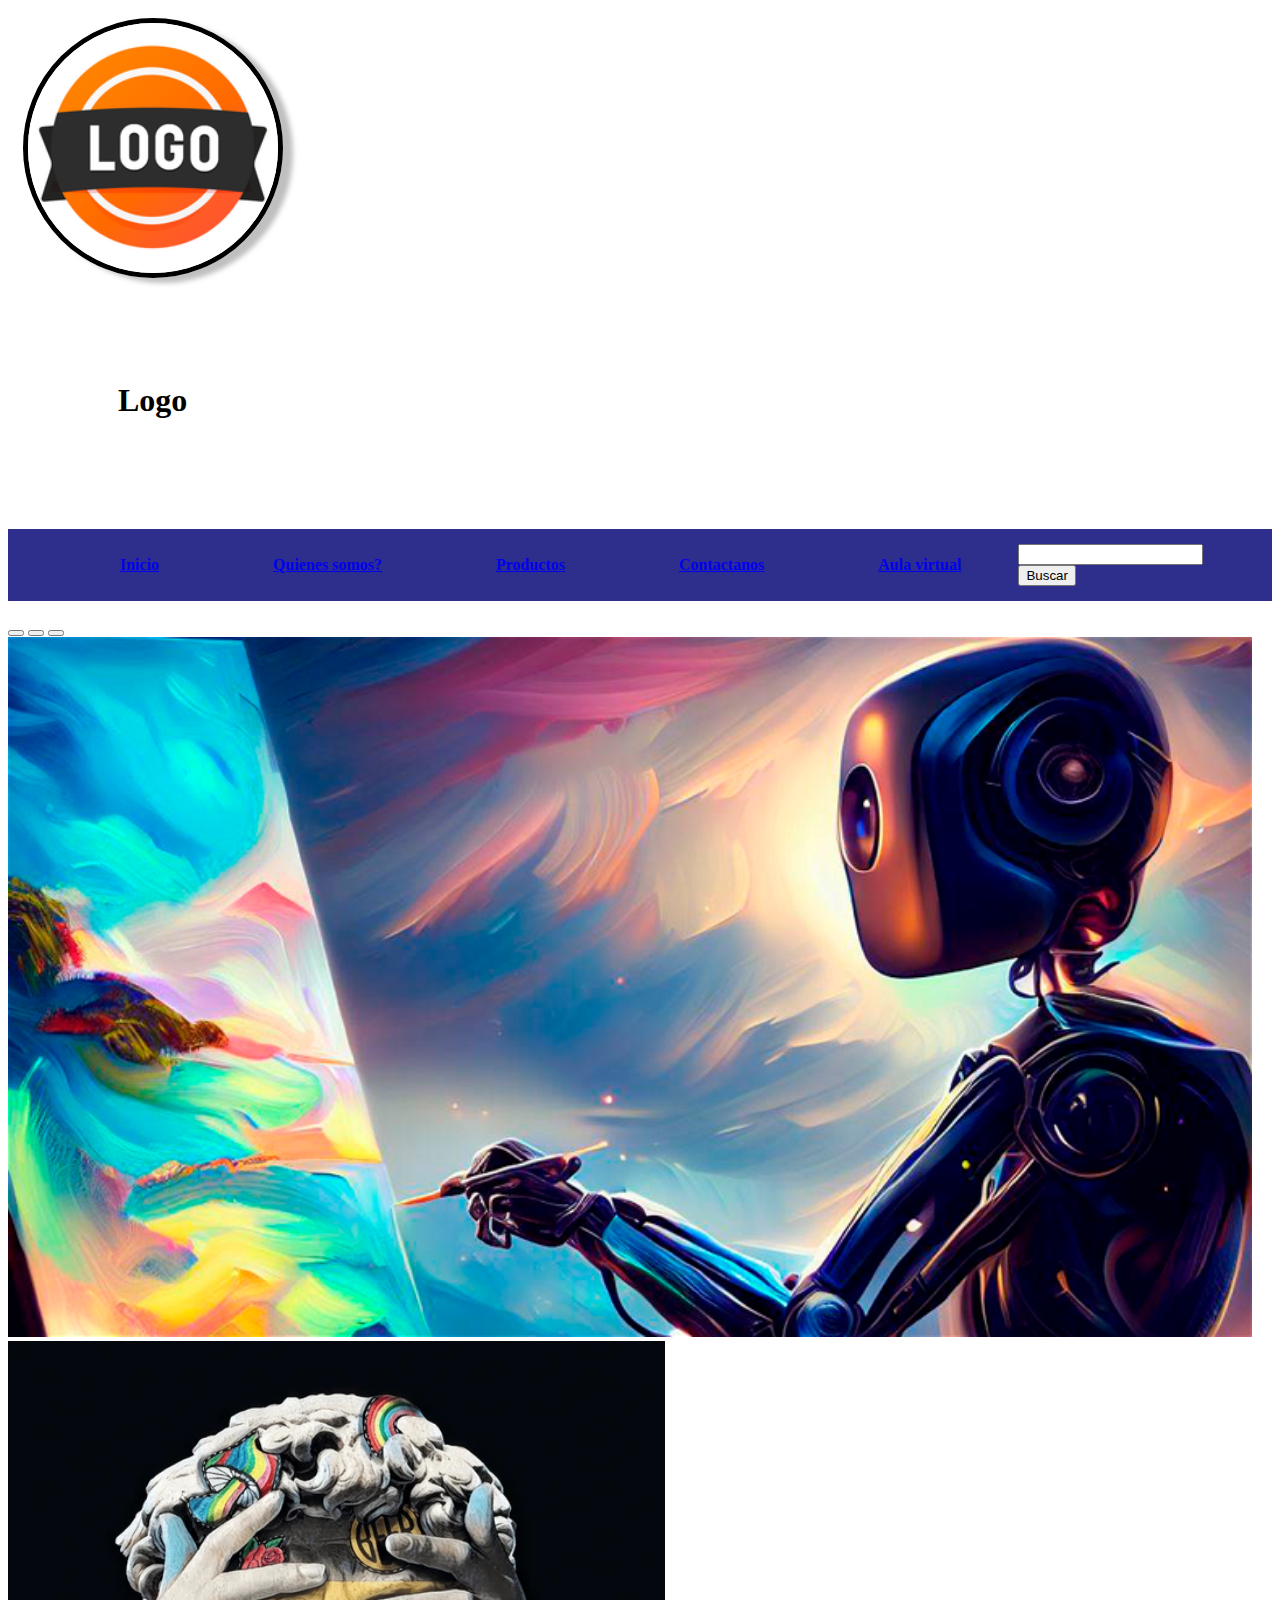
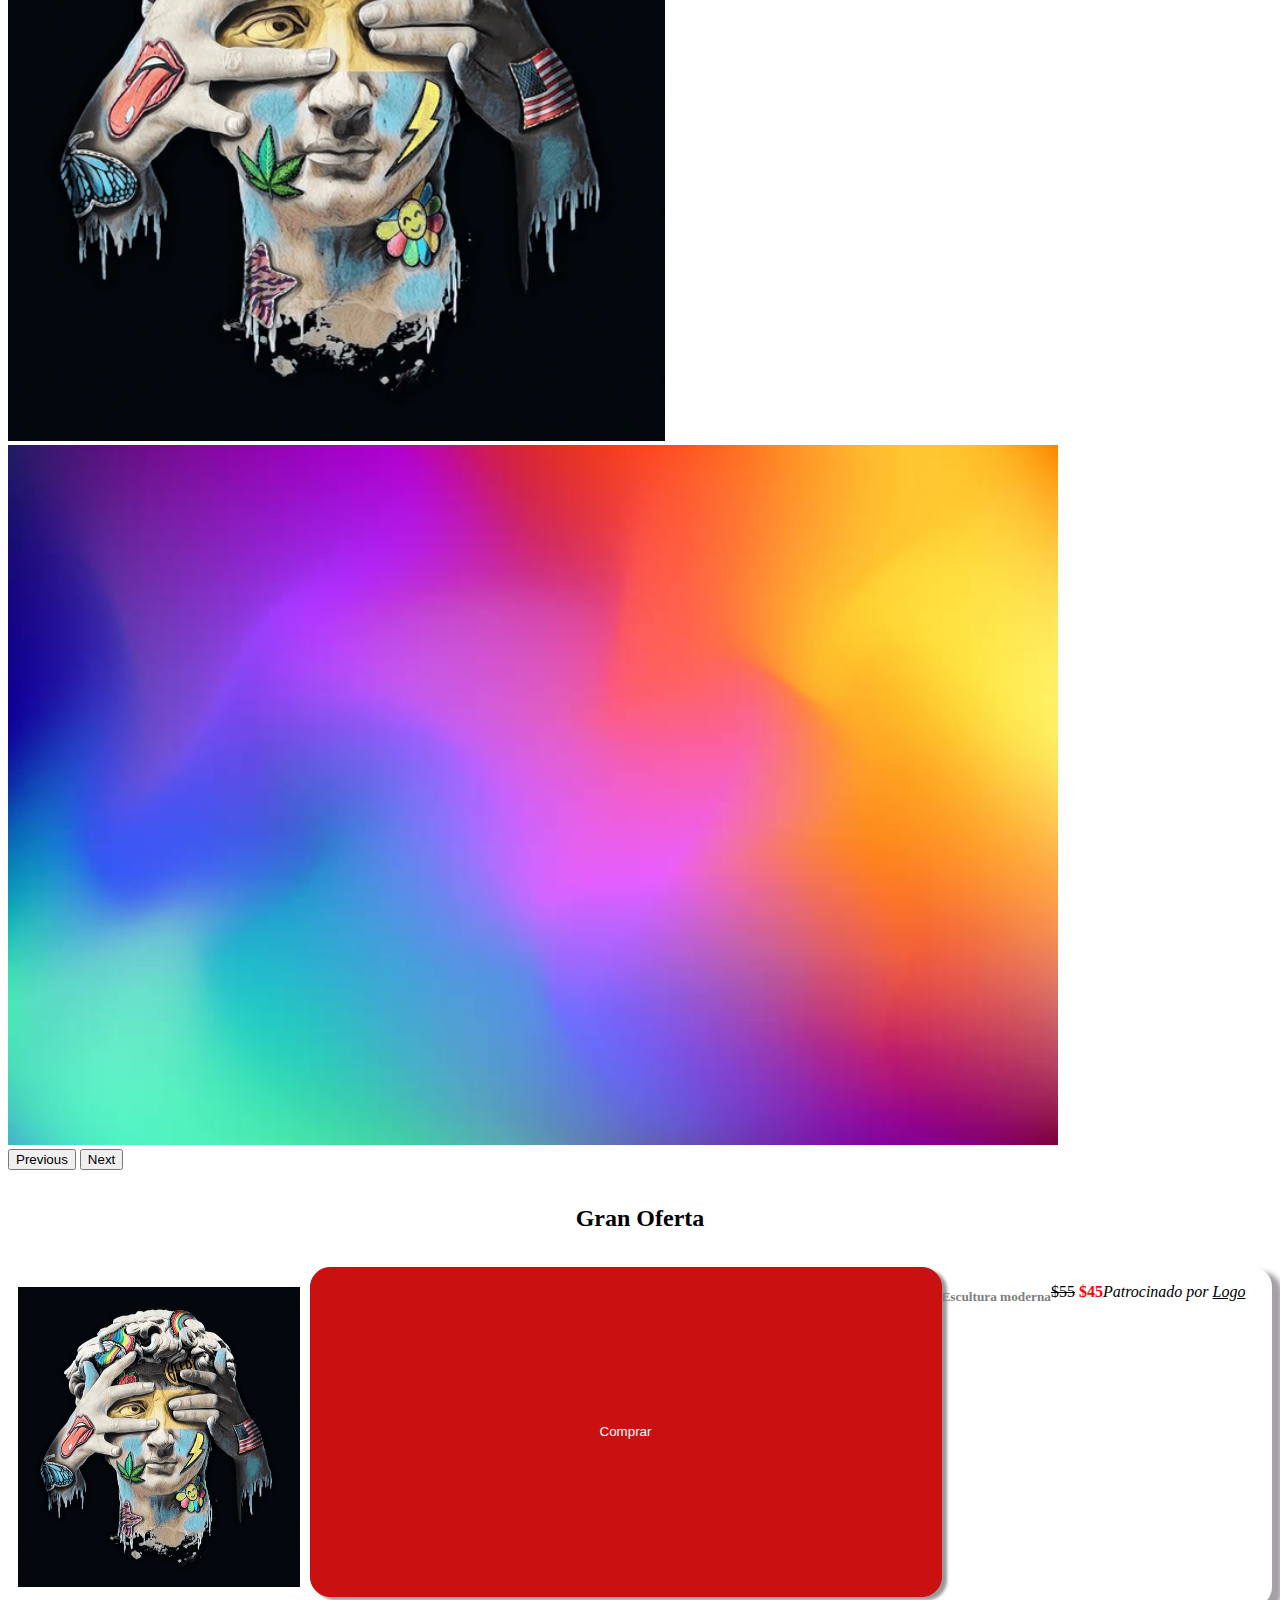
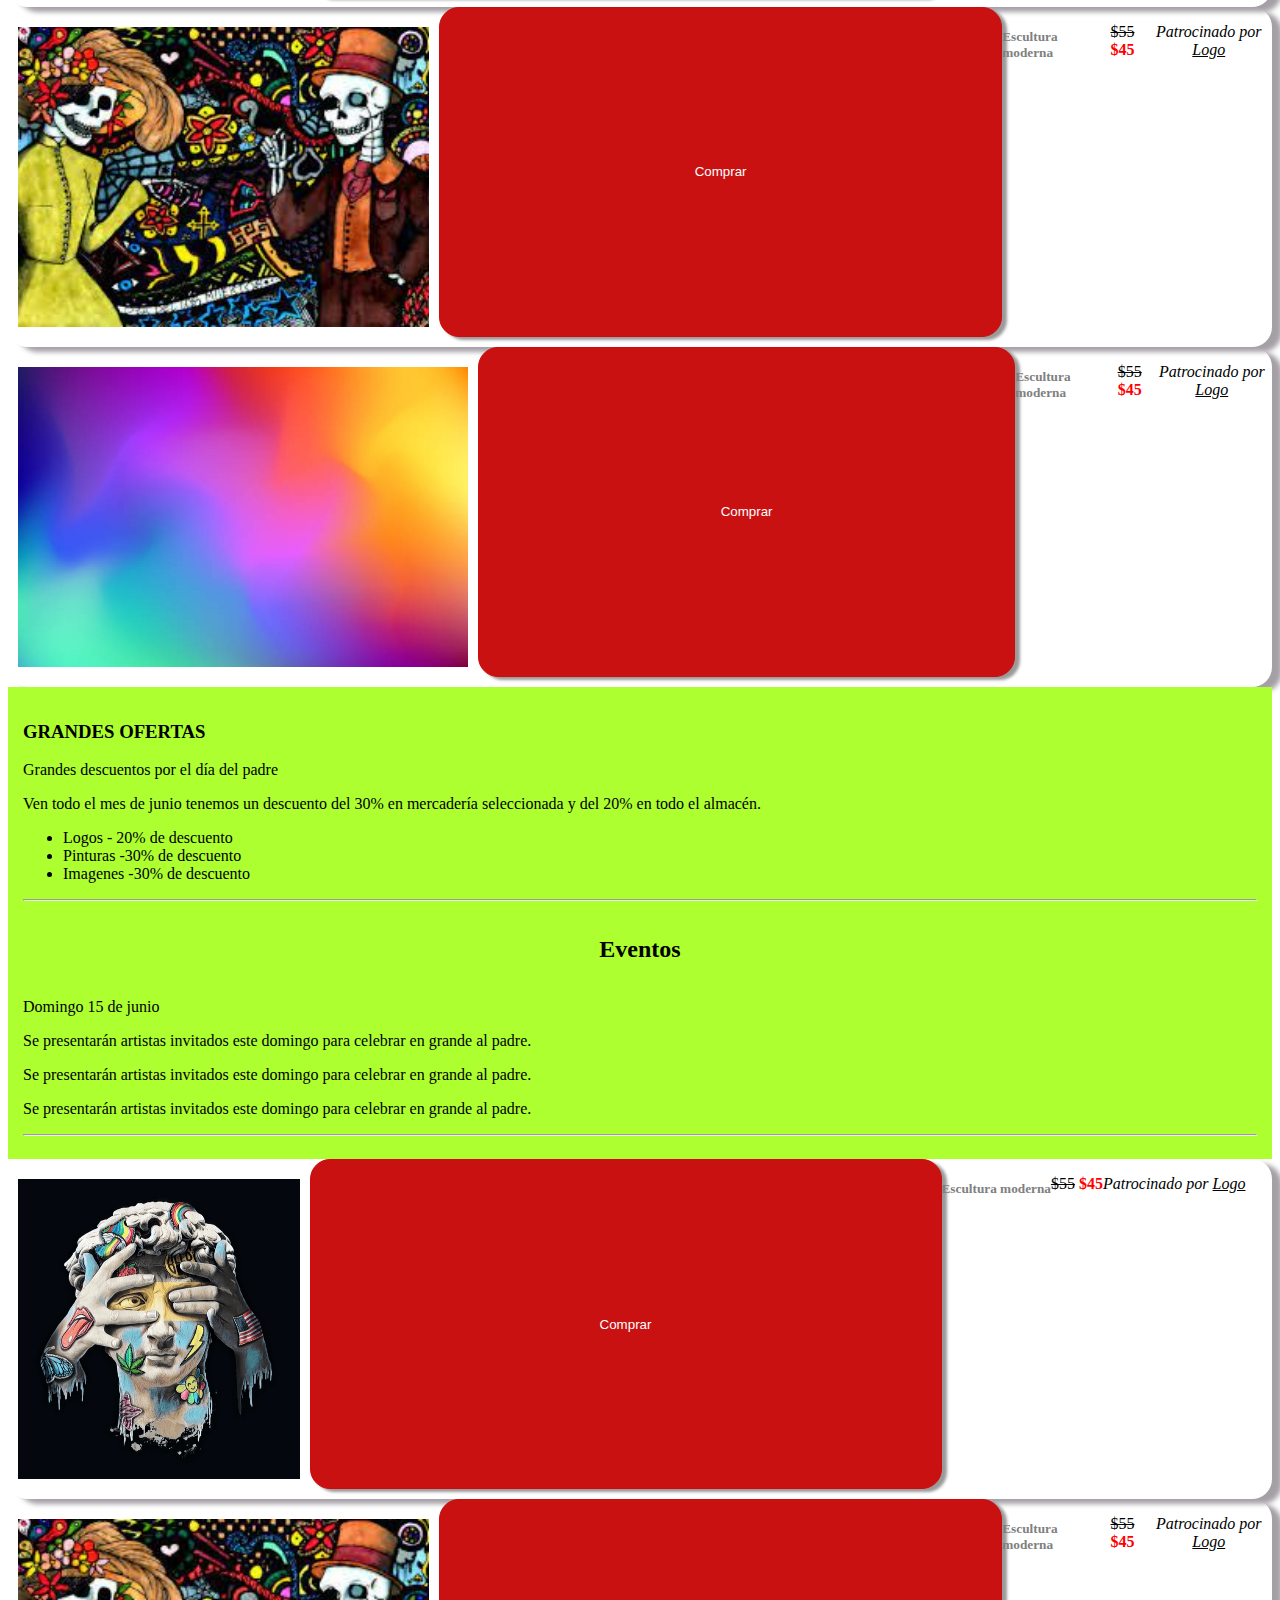
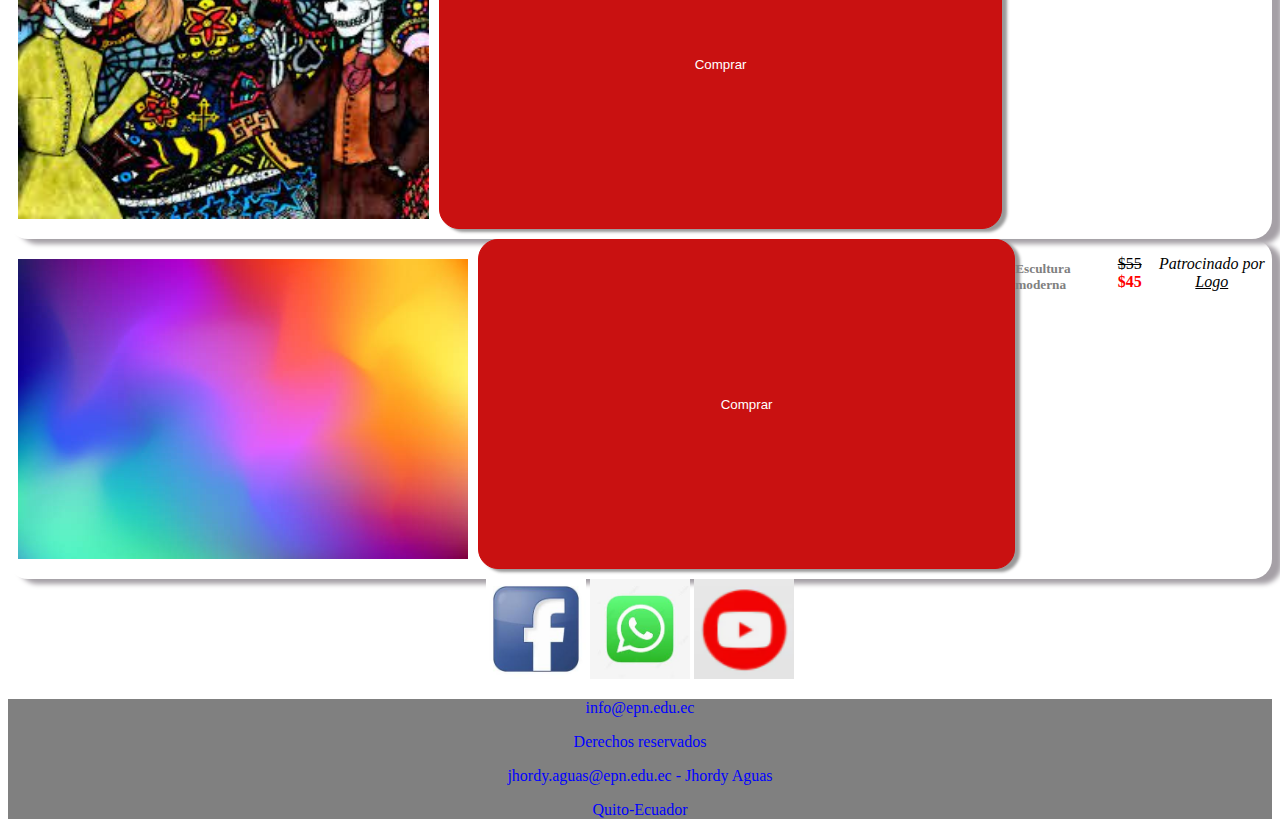
<file: e-commerce/index.html>
<!DOCTYPE html>
<html lang="en">

<head>
    <meta charset="UTF-8">
    <meta name="viewport" content="width=device-width, initial-scale=1.0">
    <title>Ejercicio1</title>
    <link rel="stylesheet" href="css/estilos.css">
    <script src="https://cdn.jsdelivr.net/npm/bootstrap@5.0.2/dist/js/bootstrap.bundle.min.js"
        integrity="sha384-MrcW6ZMFYlzcLA8Nl+NtUVF0sA7MsXsP1UyJoMp4YLEuNSfAP+JcXn/tWtIaxVXM"
        crossorigin="anonymous"></script>
    <link href="https://cdn.jsdelivr.net/npm/bootstrap@5.0.2/dist/css/bootstrap.min.css" rel="stylesheet"
        integrity="sha384-EVSTQN3/azprG1Anm3QDgpJLIm9Nao0Yz1ztcQTwFspd3yD65VohhpuuCOmLASjC" crossorigin="anonymous">
</head>

<body>
    <header>
        <div class="row cabecera">
            <div class="col col-md-4">
                <img class="logo" src="img/logo.png" alt="logo">
            </div>
            <div class="col col-md-8">
                <h1>Logo</h1>
            </div>
        </div>
    </header>
    <nav >
        <ul class="redirects">
            <li ><a href="#">Inicio</a></li>
            <li ><a href="quienes-somos.html">Quienes somos?</a></li>
            <li ><a href="productos.html">Productos</a></li>
            <li ><a href="contactanos.html">Contactanos</a></li>
            <li ><a href="https://aulasvirtuales.epn.edu.ec/course/view.php?id=52783">Aula virtual</a></li>
        </ul>
        <div >
            <input>
            <button> Buscar </button>
        </div>
    </nav>
    <br>
    <div class="container">
        <main>
            <div class="row">
                <div id="carouselExampleIndicators" class="carousel slide" data-bs-ride="carousel">
                    <div class="carousel-indicators">
                        <button type="button" data-bs-target="#carouselExampleIndicators" data-bs-slide-to="0"
                            class="active" aria-current="true" aria-label="Slide 1"></button>
                        <button type="button" data-bs-target="#carouselExampleIndicators" data-bs-slide-to="1"
                            aria-label="Slide 2"></button>
                        <button type="button" data-bs-target="#carouselExampleIndicators" data-bs-slide-to="2"
                            aria-label="Slide 3"></button>
                    </div>
                    <div class="carousel-inner">
                        <div class="carousel-item active">
                            <img src="img/img1.png" class="d-block w-100" alt="...">
                        </div>
                        <div class="carousel-item">
                            <img src="img/img4.webp" class="d-block w-100" alt="...">
                        </div>
                        <div class="carousel-item">
                            <img src="img/img6.jpg" class="d-block w-100" alt="...">
                        </div>
                    </div>
                    <button class="carousel-control-prev" type="button" data-bs-target="#carouselExampleIndicators"
                        data-bs-slide="prev">
                        <span class="carousel-control-prev-icon" aria-hidden="true"></span>
                        <span class="visually-hidden">Previous</span>
                    </button>
                    <button class="carousel-control-next" type="button" data-bs-target="#carouselExampleIndicators"
                        data-bs-slide="next">
                        <span class="carousel-control-next-icon" aria-hidden="true"></span>
                        <span class="visually-hidden">Next</span>
                    </button>
                </div>
            </div>
            <h2>Gran Oferta</h2>
            <div class="row">
                <div class="col col-md-9">
                    <div class="row productos">
                        <div class="card col-md-4">
                            <img class="img-back" src="img/img4.webp" alt="">
                            <button type="button" class="btn-oferta">Comprar</button>
                            <h5 style="color: gray;">Escultura moderna</h5>
                            <p><strike>$55</strike> <b style="color: red;">$45</b> </p>
                            <p><i>Patrocinado por <u>Logo</u></i></p>
                        </div>
                        <div class="card col-md-4">
                            <img class="img-back" src="img/img5.jpg" alt="">
                            <button type="button" class="btn-oferta">Comprar</button>
                            <h5 style="color: gray;">Escultura moderna</h5>
                            <p><strike>$55</strike> <b style="color: red;">$45</b> </p>
                            <p><i>Patrocinado por <u>Logo</u></i></p>
                        </div>
                        <div class="card col-md-4">
                            <img class="img-back" src="img/img6.jpg" alt="">
                            <button type="button" class="btn-oferta">Comprar</button>
                            <h5 style="color: gray;">Escultura moderna</h5>
                            <p><strike>$55</strike> <b style="color: red;">$45</b> </p>
                            <p><i>Patrocinado por <u>Logo</u></i></p>
                        </div>
                    </div>
                </div>

                <div class="col">
                    <article>
                        <h3>GRANDES OFERTAS</h3>
                        <p>Grandes descuentos por el día del padre</p>
                        <p>Ven todo el mes de junio tenemos un descuento del 30% en mercadería seleccionada y del 20% en todo el almacén.</p>
                        
                        <ul>
                            <li>Logos - 20% de descuento</li>
                            <li>Pinturas -30% de descuento</li>
                            <li>Imagenes -30% de descuento</li>
                        </ul>
                        <hr>
                        <h2>Eventos</h2>
                        <p>Domingo 15 de junio</p>
                        <p>Se presentarán artistas invitados este domingo para celebrar en grande al padre.</p>
                        <p>Se presentarán artistas invitados este domingo para celebrar en grande al padre.</p>
                        <p>Se presentarán artistas invitados este domingo para celebrar en grande al padre.</p>
                        <hr>
                    </article>
                </div>

                <div class="col col-md-9">
                    <div class="row productos">
                        <div class="card col-md-4">
                            <img class="img-back" src="img/img4.webp" alt="">
                            <button type="button" class="btn-oferta">Comprar</button>
                            <h5 style="color: gray;">Escultura moderna</h5>
                            <p><strike>$55</strike> <b style="color: red;">$45</b> </p>
                            <p><i>Patrocinado por <u>Logo</u></i></p>
                        </div>
                        <div class="card col-md-4">
                            <img class="img-back" src="img/img5.jpg" alt="">
                            <button type="button" class="btn-oferta">Comprar</button>
                            <h5 style="color: gray;">Escultura moderna</h5>
                            <p><strike>$55</strike> <b style="color: red;">$45</b> </p>
                            <p><i>Patrocinado por <u>Logo</u></i></p>
                        </div>
                        <div class="card col-md-4">
                            <img class="img-back" src="img/img6.jpg" alt="">
                            <button type="button" class="btn-oferta">Comprar</button>
                            <h5 style="color: gray;">Escultura moderna</h5>
                            <p><strike>$55</strike> <b style="color: red;">$45</b> </p>
                            <p><i>Patrocinado por <u>Logo</u></i></p>
                        </div>
                    </div>
                </div>
            </div>

            <div class="row">
                <center>
                    <a href="https://www.facebook.com/" target="_blank"><img src="img/face.jpeg" alt="facebook" class="redes"></a>
                    <a href="" target="_blank" ><img src="img/whatsapp.jpeg" alt="whatsapp" class="redes"></a>
                    <a href="https://www.youtube.com/" target="_blank"><img src="img/youtube.png" alt="youtube" class="redes"></a>
                </center>
            </div>
        </main>
    </div>
    <footer>
        <p>info@epn.edu.ec</p>
        <p>Derechos reservados</p>
        <p>jhordy.aguas@epn.edu.ec - Jhordy Aguas</p>
        <p>Quito-Ecuador</p>
    </footer>
</body>

</html>
</file>
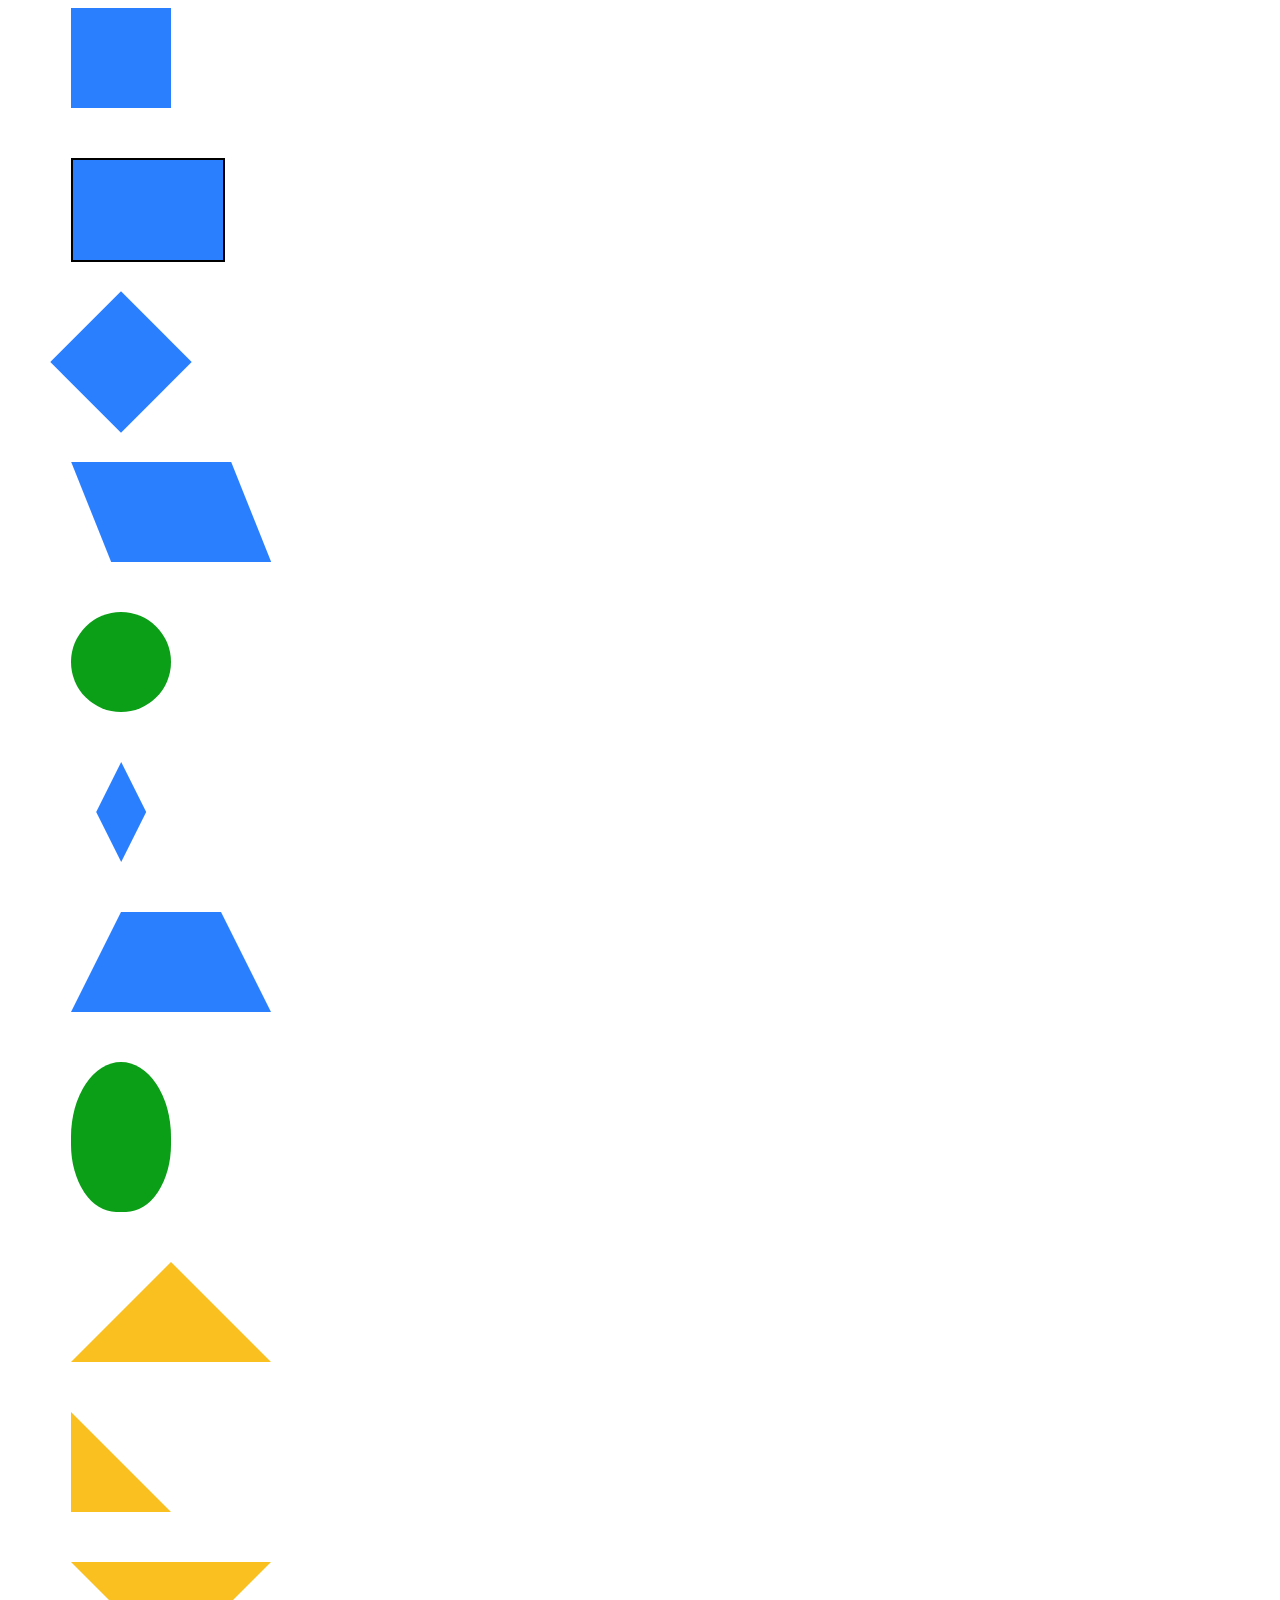
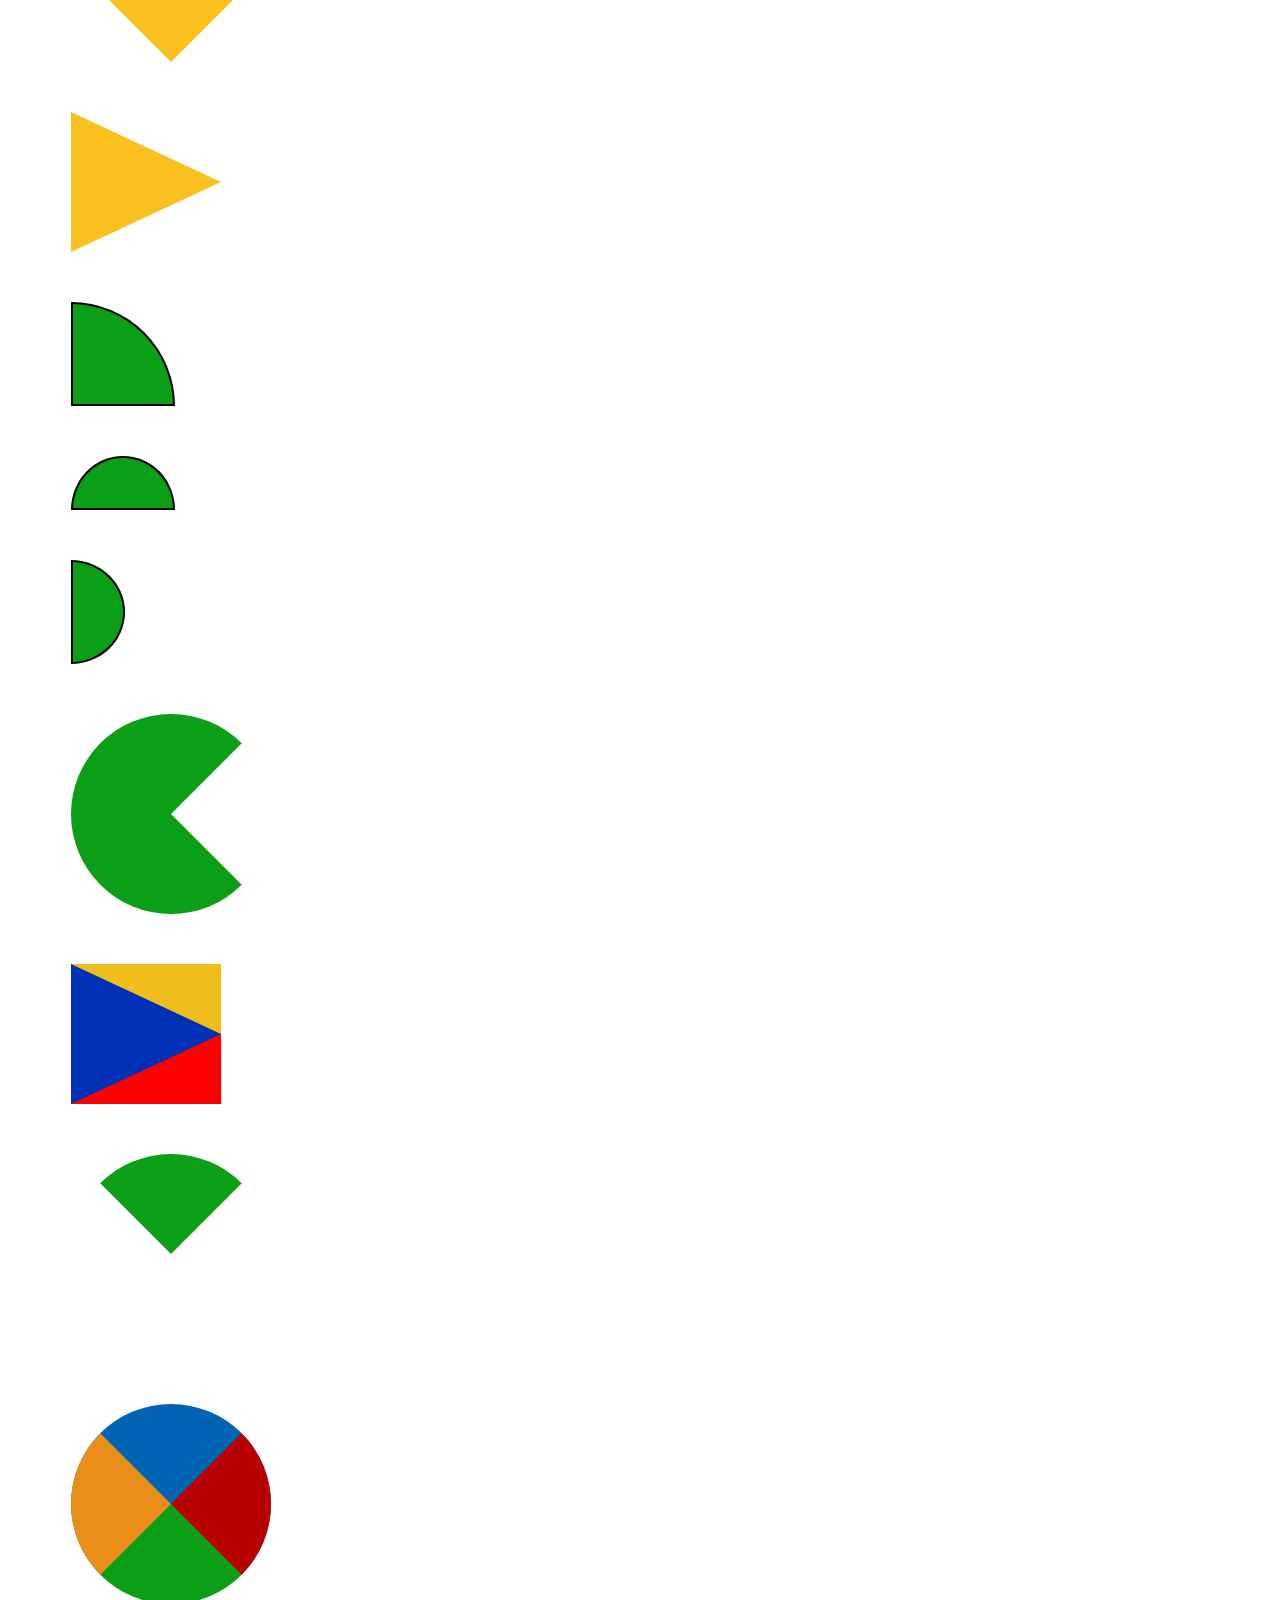
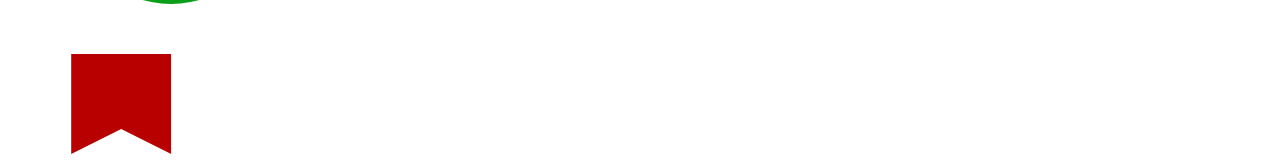
<file: Figuras/index.html>
<!DOCTYPE html>
<html lang="es">
<head>
    <meta charset="UTF-8">
    <meta name="viewport" content="width=device-width, initial-scale=1.0">
    <title>Figuras de la cuadrícula</title>
    <link rel="stylesheet" href="style.css">
</head>
<body>
    <div class="container">
        <div class="figura1"></div>
        <div class="figura2"></div>
        <div class="figura3"></div>
        <div class="figura4"></div>
        <div class="figura5"></div>
        <div class="figura6"></div>
        <div class="figura7"></div>
        <div class="figura8"></div>
        <div class="figura9"></div>
        <div class="figura10"></div>
        <div class="figura11"></div>
        <div class="figura12"></div>
        <div class="figura13"></div>
        <div class="figura14"></div>
        <div class="figura15"></div>
        <div class="figura16"></div>
        <div class="figura17"></div>
        <div class="figura18"></div>
        <div class="figura19"></div>
        <div class="figura20"></div>
    </div>
</body>
</html>
</file>
<file: e-commerce/css/estilos.css>
body{
    overflow-x: hidden;
}

.cabecera{
    display: inline-block;
    padding: 10px;
    text-align: center;
}
h1{
    padding: 100px ;
    margin: 0 !important;
}
.logo{
    border: 5px solid black;
    border-radius:100% ;
    object-fit: cover;
    width: 250px;
    height: 250px ;
    box-shadow: 10px 5px 5px rgba(128, 128, 128, 0.5);
}

nav{
    background: rgba(8, 8, 121, 0.849);
    display: flex;
    flex-direction: row;
    align-items: center;
    justify-content: space-around;
    padding: 15px;
    font-weight: 700;
}
.redirects{
    display: flex;
    flex-direction: row;
    width: 80%;
    margin: auto;
    list-style: none;
    justify-content: space-around;
}

.carousel-item > img {
    object-fit: cover;
    height: 700px;
}



.productos>.col>img{
    object-fit: fill;
    height: 400px;
}

article{
    background: greenyellow;
}

footer{
    background: gray;
    text-align: center;
    color: blue;
}
h2{
    text-align: center;
    padding: 15px;
}



.card{
    display: flex;
    justify-items: center;
    border-radius: 20px;
    overflow: hidden;
    box-shadow: 10px 5px 5px #a5a0a6;
}
.img-back {
    height: 300px;
    margin: 20px 10px 20px 10px;
    object-fit: fill
}
.card p{
    text-align: center;
}

.card p:nth-child(1){
    color: grey;
    margin-top: -20px;
    font-size: 20px;
}
article{
    padding: 15px
}
.btn-oferta{
    background-color: rgb(201, 17, 17);
    border: 1px solid rgb(207, 12, 12);
    border-radius: 20px;
    padding: 10px;
    margin-bottom: 10px;
    width: 50%;
    color: white;
    box-shadow: 5px 3px 3px rgba(7, 7, 7, 0.409);
    
}
.redes{
    width: 100px;
    height: 100px;
}
</file>
<file: Figuras/style.css>
.container {
  padding-left: 5%;
  display: flex;
  gap: 50px;
  flex-direction: column;
}
.figura1 {
  width: 100px;
  height: 100px;
  background: rgba(0, 102, 255, 0.836);
}
.figura2 {
  width: 150px;
  height: 100px;
  background: rgba(0, 102, 255, 0.836);
  border: 2px solid black;
}
.figura3 {
  width: 100px;
  height: 100px;
  background: rgba(0, 102, 255, 0.836);
  rotate: 45deg;
}
.figura4 {
  width: 200px;
  height: 100px;
  background-color: rgba(0, 102, 255, 0.836);
  clip-path: polygon(0% 0%, 80% 0%, 100% 100%, 20% 100%);
}
.figura5 {
  width: 100px;
  height: 100px;
  background: rgb(11, 158, 23);
  border-radius: 100%;
}
.figura6 {
  width: 100px;
  height: 100px;
  background: rgba(0, 102, 255, 0.836);
  clip-path: polygon(25% 50%, 50% 100%, 75% 50%, 50% 0%);
}
.figura7 {
  width: 100px;
  border-left: 50px solid transparent;
  border-right: 50px solid transparent;
  border-bottom: 100px solid rgba(0, 102, 255, 0.836);
}
.figura8 {
  width: 100px;
  height: 150px;
  background: rgb(11, 158, 23);
  border-radius: 100% 100% 90% 90%;
}
.figura9 {
  width: 0px;
  border-left: 100px solid transparent;
  border-right: 100px solid transparent;
  border-bottom: 100px solid rgb(250, 192, 31);
}
.figura10 {
  width: 0px;
  border-left: 0px solid transparent;
  border-right: 100px solid transparent;
  border-bottom: 100px solid rgb(250, 192, 31);
}
.figura11 {
  width: 0px;
  border-left: 100px solid transparent;
  border-right: 100px solid transparent;
  border-top: 100px solid rgb(250, 192, 31);
}
.figura12 {
  width: 0px;
  border-left: 150px solid rgb(250, 192, 31);
  border-bottom: 70px solid transparent;
  border-top: 70px solid transparent;
}
.figura13 {
  width: 100px;
  height: 100px;
  background: rgb(11, 158, 23);
  border: 2px solid black;
  border-radius: 0% 100% 0% 0%;
}
.figura14 {
  width: 100px;
  height: 50px;
  background: rgb(11, 158, 23);
  border: 2px solid black;
  border-radius: 50% 50% 50% 50% / 100% 100% 0% 0%;
}
.figura15 {
  width: 50px;
  height: 100px;
  background: rgb(11, 158, 23);
  border: 2px solid black;
  border-radius: 0% 100% 100% 0% / 100% 50% 50% 0%;
}
.figura16 {
  width: 0px;
  height: 0px;
  background-color: rgb(11, 158, 23);
  border-radius: 50%;
  border-left: 100px solid transparent;
  border-bottom: 100px solid transparent;
  border-top: 100px solid transparent;
  border-right: 100px solid white;
}
.figura17 {
  width: 0px;
  border-left: 150px solid rgb(0, 48, 182);
  border-bottom: 70px solid red;
  border-top: 70px solid rgb(240, 190, 27);
}
.figura18 {
  width: 0px;
  height: 0px;
  border-radius: 50%;
  border-left: 100px solid transparent;
  border-bottom: 100px solid transparent;
  border-top: 100px solid rgb(11, 158, 23);
  border-right: 100px solid transparent;
}
.figura19 {
    width: 0px;
    height: 0px;
    border-radius: 50%;
    border-left: 100px solid rgb(233, 143, 25);
    border-bottom: 100px solid rgb(11, 158, 23);
    border-top: 100px solid rgb(1, 99, 180);
    border-right: 100px solid rgb(184, 0, 0);
}
.figura20 {
    width: 100px;
    height: 100px;
    background:rgb(184, 0, 0);
   clip-path: polygon(0% 0%, 100% 0%, 100% 100%, 50% 75%, 0% 100%)
}
</file>
